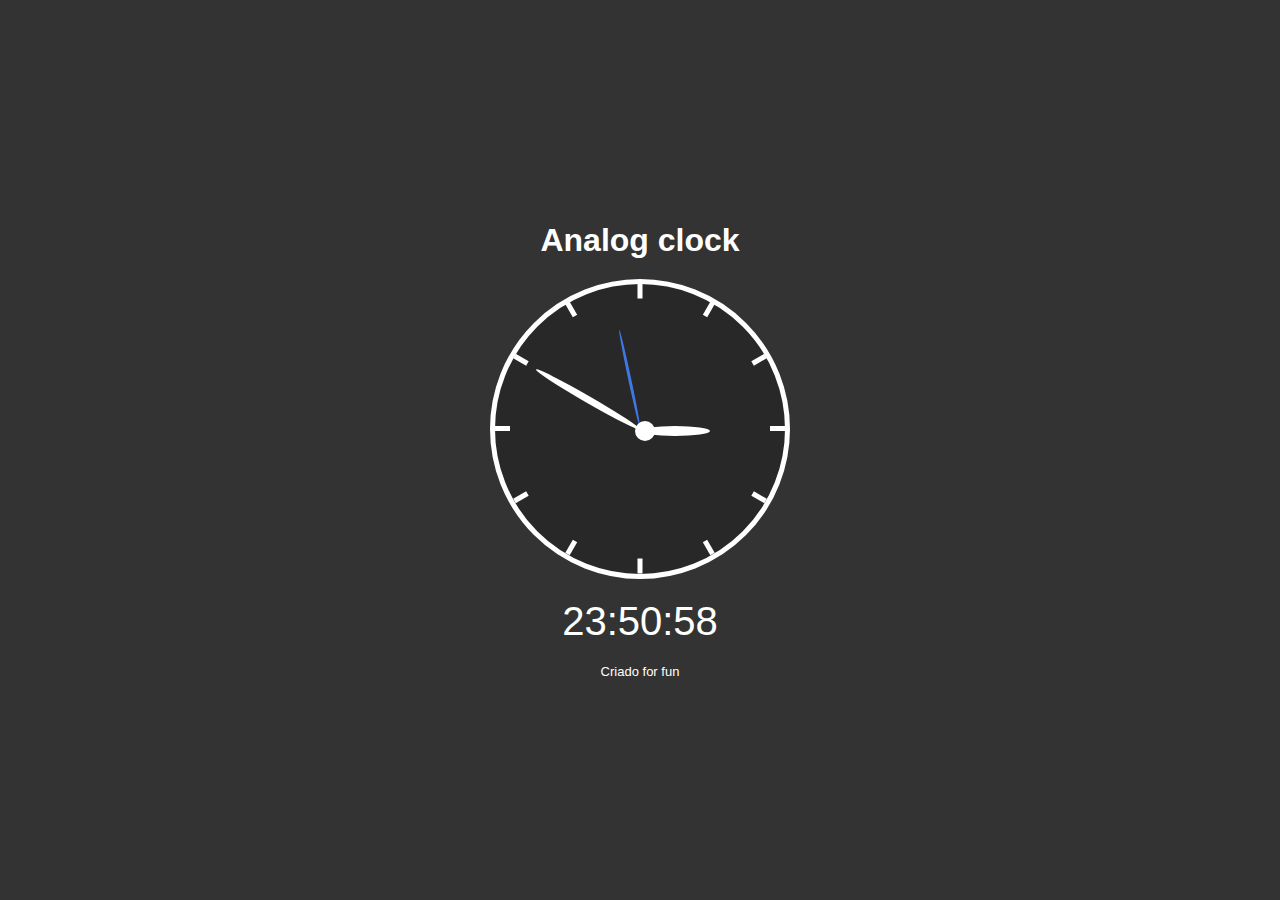
<file: tiny-projects/analog-clock/index.html>
<!DOCTYPE html>
<html lang="pt">
<head>
    <meta charset="UTF-8">
    <meta http-equiv="X-UA-Compatible" content="IE=edge">
    <meta name="viewport" content="width=device-width, initial-scale=1.0">
    <title>Analog clock</title>
    <link rel="stylesheet" href="style.css" />
</head>
<body>
    <h1>Analog clock</h1>

    <div class="relogio">
        <div class="riscos">
            <div class="risco" style="transform: rotate(0deg)"><div class="ponto"></div></div>
            <div class="risco" style="transform: rotate(30deg)"><div class="ponto"></div></div>
            <div class="risco" style="transform: rotate(60deg)"><div class="ponto"></div></div>
            <div class="risco" style="transform: rotate(90deg)"><div class="ponto"></div></div>
            <div class="risco" style="transform: rotate(120deg)"><div class="ponto"></div></div>
            <div class="risco" style="transform: rotate(150deg)"><div class="ponto"></div></div>
            <div class="risco" style="transform: rotate(180deg)"><div class="ponto"></div></div>
            <div class="risco" style="transform: rotate(210deg)"><div class="ponto"></div></div>
            <div class="risco" style="transform: rotate(240deg)"><div class="ponto"></div></div>
            <div class="risco" style="transform: rotate(270deg)"><div class="ponto"></div></div>
            <div class="risco" style="transform: rotate(300deg)"><div class="ponto"></div></div>
            <div class="risco" style="transform: rotate(330deg)"><div class="ponto"></div></div>
        </div>
        <div class="ponteiros">
            <div class="p p_s"></div>
            <div class="p p_m"></div>
            <div class="p p_h"></div>
            <div class="encaixe"></div>
        </div>
    </div>
    <div class="digital">--:--:--</div>

    <footer>Criado for fun</footer>

    <script src="script.js"></script>
</body>
</html>
</file>
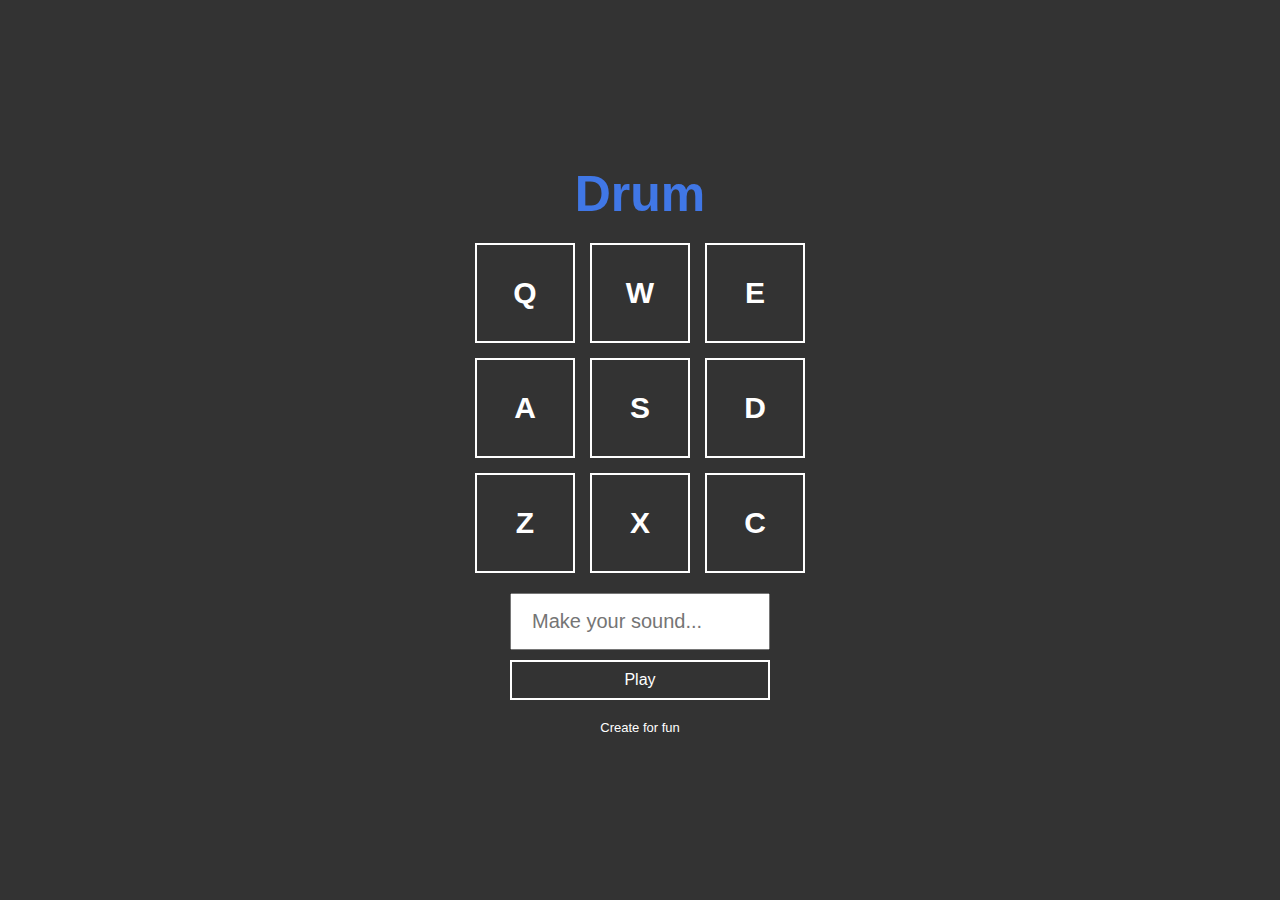
<file: tiny-projects/drum-sounds/index.html>
<!DOCTYPE html>
<html lang="pt-br">
<head>
    <meta charset="UTF-8">
    <meta http-equiv="X-UA-Compatible" content="IE=edge">
    <meta name="viewport" content="width=device-width, initial-scale=1.0">
    <title>Drum sounds</title>
    <link rel="stylesheet" href="style.css"/>
</head>
<body>
    <H1>Drum</H1>

    <div class="keys">
        <div data-key="keyq" class="key">Q</div>
        <div data-key="keyw" class="key">W</div>
        <div data-key="keye" class="key">E</div>

        <div data-key="keya" class="key">A</div>
        <div data-key="keys" class="key">S</div>
        <div data-key="keyd" class="key">D</div>

        <div data-key="keyz" class="key">Z</div>
        <div data-key="keyx" class="key">X</div>
        <div data-key="keyc" class="key">C</div>
    </div>
    <div class="composer">
        <input type="text" id="input" placeholder="Make your sound..."/>
        <button>Play</button>
    </div>

    <footer>Create for fun</footer>

    <audio id = "s_keyq" src="sounds/keyq.wav"></audio>
    <audio id = "s_keyw" src="sounds/keyw.wav"></audio>
    <audio id = "s_keye" src="sounds/keye.wav"></audio>
    
    <audio id = "s_keya" src="sounds/keya.wav"></audio>
    <audio id = "s_keys" src="sounds/keys.wav"></audio>
    <audio id = "s_keyd" src="sounds/keyd.wav"></audio>
    
    <audio id = "s_keyz" src="sounds/keyz.wav"></audio>
    <audio id = "s_keyx" src="sounds/keyx.wav"></audio>
    <audio id = "s_keyc" src="sounds/keyc.wav"></audio>

    <script src="script.js"></script>
</body>
</html>
</file>
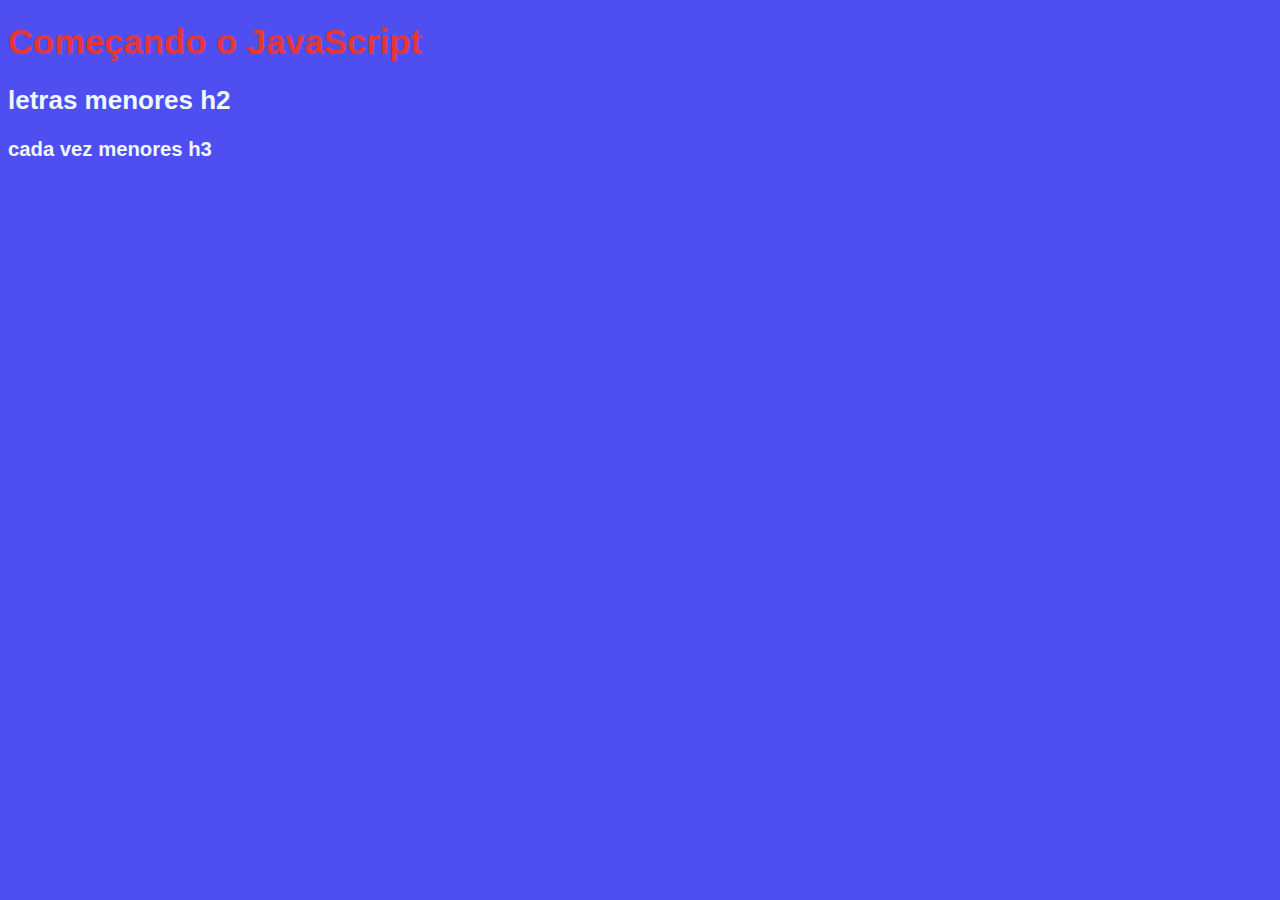
<file: javascript/001-index.html>
<!DOCTYPE html>
<html lang="pt-br">
<head>
    <meta charset="UTF-8">
    <meta http-equiv="X-UA-Compatible" content="IE=edge">
    <meta name="viewport" content="width=device-width, initial-scale=1.0">
    <title>Aulas JavaScript</title>
    
    <style>
        body {
            background-color: rgb(78, 78, 241);
            color: aliceblue;
            font: normal 13pt Arial;

        }
        h1 {
            color: rgb(230, 55, 55);
            
        }
    </style>
</head>
<body>
    <h1>
        Começando o JavaScript
    </h1>

    <h2>
        letras menores h2
    </h2>

    <h3>
        cada vez menores h3
    </h3>

    <script>         
        // window.alert('Janela de alerta inicial! Olá, minha primeira mensagem!')
        window.confirm('está aprendendo ?')
        window.prompt('Qual seu nome? ')
    </script>
</body>
</html>
</file>
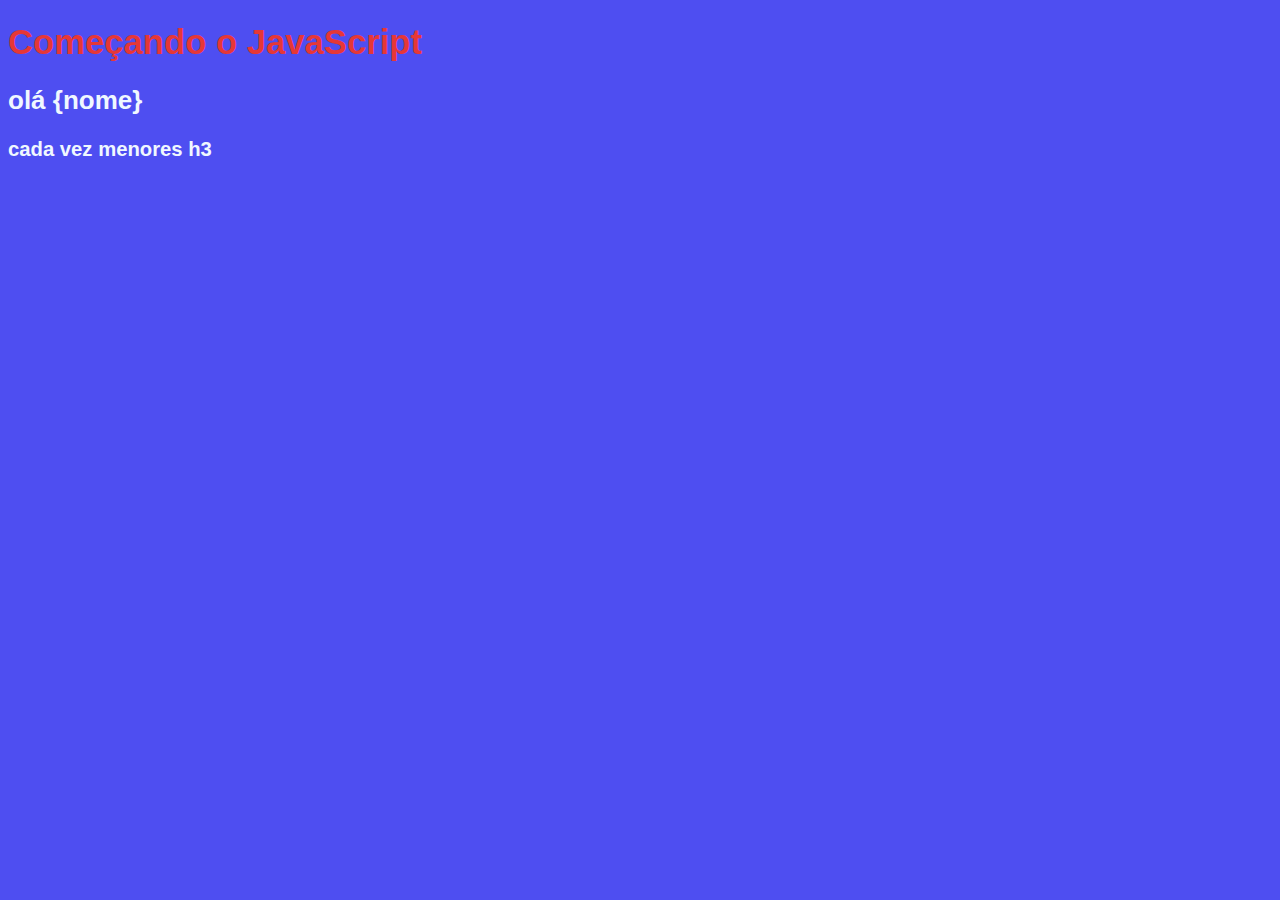
<file: javascript/002-index.html>
<!DOCTYPE html>
<html lang="pt-br">
<head>
    <meta charset="UTF-8">
    <meta http-equiv="X-UA-Compatible" content="IE=edge">
    <meta name="viewport" content="width=device-width, initial-scale=1.0">
    <title>Aulas JavaScript</title>
    
    <style>
        body {
            background-color: rgb(78, 78, 241);
            color: aliceblue;
            font: normal 13pt Arial;

        }
        h1 {
            color: rgb(230, 55, 55);
            
        }
    </style>
</head>
<body>
    <h1>
        Começando o JavaScript
    </h1>

    <h2>
        olá {nome}
    </h2>

    <h3>
        cada vez menores h3
    </h3>

    <script>         
        var nome = window.prompt('Qual seu nome? ')
        window.alert('Olá ' + nome + ' !')
        
    </script>
</body>
</html>
</file>
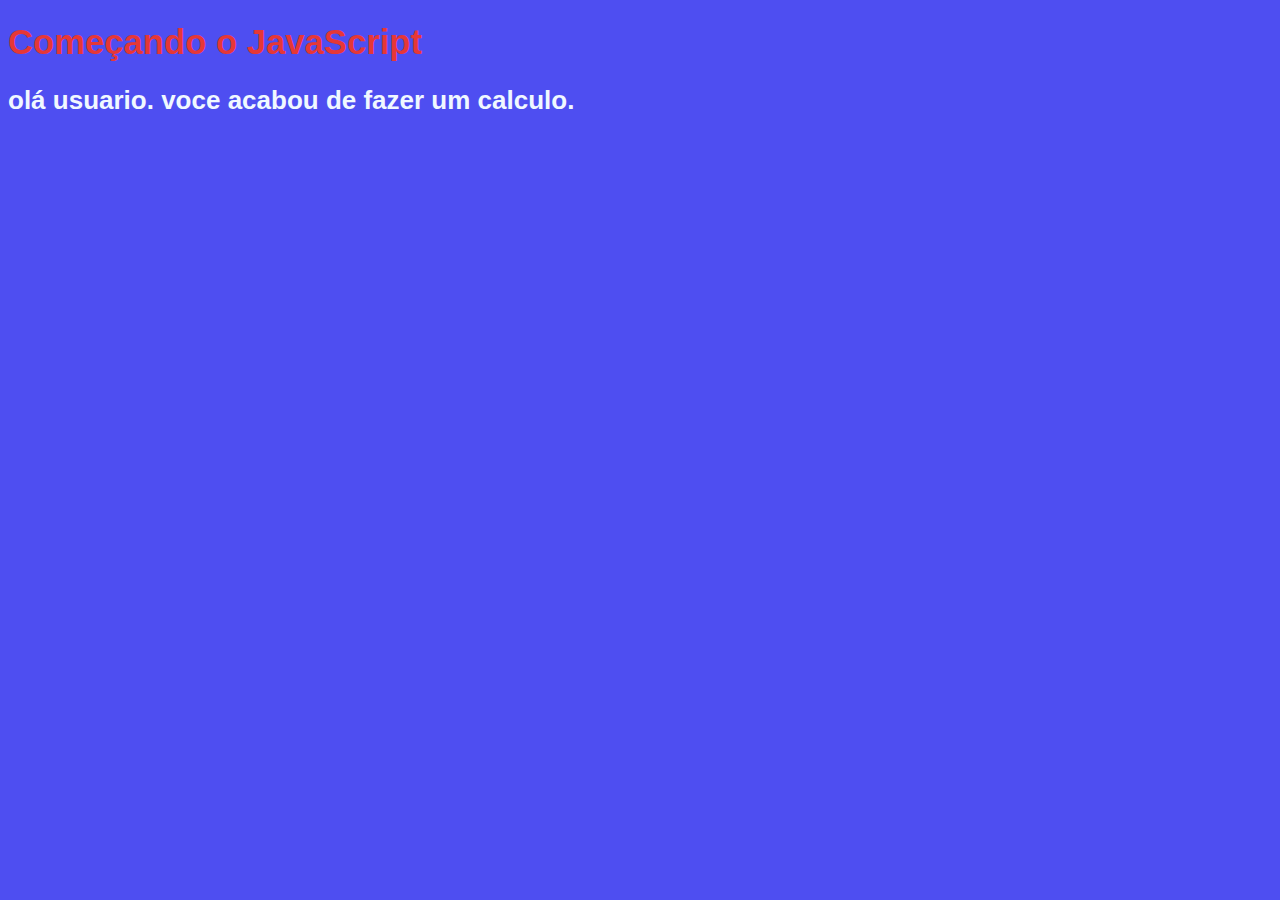
<file: javascript/003-index.html>
<!DOCTYPE html>
<html lang="pt-br">
    
<head>
    <meta charset="UTF-8">
    <meta http-equiv="X-UA-Compatible" content="IE=edge">
    <meta name="viewport" content="width=device-width, initial-scale=1.0">
    <title>Aulas JavaScript</title>
    
    <style>
        body {
            background-color: rgb(78, 78, 241);
            color: aliceblue;
            font: normal 13pt Arial;

        }
        h1 {
            color: rgb(230, 55, 55);
            
        }
    </style>
</head>

<body>
    <h1>
        Começando o JavaScript
    </h1>

    <h2>
        olá usuario.
        voce acabou de fazer um calculo.
    </h2>

    <script>         
        // trabalhando com variaveis
        var n1 = Number(window.prompt('Digite um numero: '))
        var n2 = Number(window.prompt('Digite outro numero: '))
        
        soma = n1 + n2

        window.alert(`A soma entre ${n1} e ${n2} é: ${soma}`)
        
    </script>
</body>
</html>
</file>
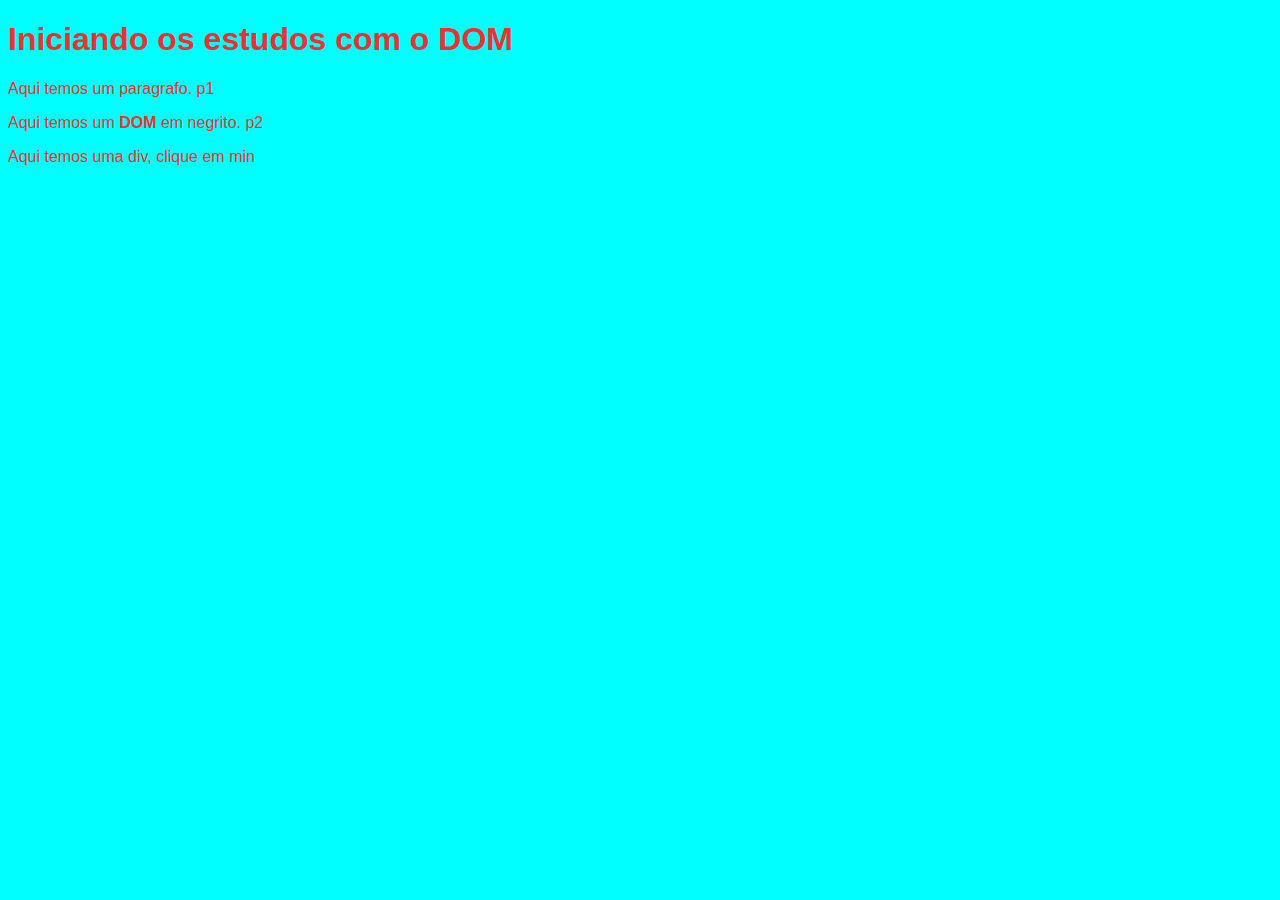
<file: javascript/005-index copy 2.html>
<!DOCTYPE html>
<html lang="pt-br">
<head>
    <meta charset="UTF-8">
    <meta http-equiv="X-UA-Compatible" content="IE=edge">
    <meta name="viewport" content="width=device-width, initial-scale=1.0">
    <title>Aulas JavaScript</title>
    <style>
        body {
            background-color: aqua;
            color: rgb(243, 48, 48);
            font: normal 12pt Arial;
        }

    </style>

</head>
<body>
    <h1>
        Iniciando os estudos com o DOM
    </h1>

    <p>
        Aqui temos um paragrafo. p1
    </p>

    <p>
        Aqui temos um <strong>DOM</strong> em negrito. p2
    </p>
    
    <div id="msg">
        Aqui temos uma div, clique em min
    </div>

    <script>

        // window.document.write(window.document.charset + '</br>')
        // window.document.write(window.navigator.appName + '</br>')
        // window.document.write(window.document.URL + '</br>')

        var p1 = window.document.getElementsByTagName('p')[1]   // salvando conteudo do 2 paragrafo
        // var p2 = window.document.getElementsByTagName('p')[0]   // salvando conteudo do primeiro paragrafo
        var corpo = window.document.body
        // var d = window.document.getElementById('msg')]
        var d = window.document.querySelector('div#msg')                  // usando o querySelector

        // window.document.write('Está escrito assim: ' + p1.innerText + '</br>')
        // p2.style.color = 'green'         // alteração da variavel salva
        // corpo.style.background = 'black'  // alteração do estilo do documento 

        // document.write(p1.innerHTML)    // Codigo HTML como as formatações
        // window.alert(p1.innerHTML)      // Alert com a variavel que foi salva

        window.alert(d.innerText)
    </script>
</body>
</html>
</file>
<file: tiny-projects/analog-clock/style.css>
* {
    margin: 0;
    padding: 0;
    box-sizing: border-box;
}

body {
    display: flex;
    min-height: 100vh;
    justify-content: center;
    align-items: center;
    flex-direction: column;
    background-color: #333;
    font-family: Arial, Helvetica, sans-serif;
}

h1 {
    color: #FFF;
    margin-bottom: 20px;
}

.relogio {
    width: 300px;
    height: 300px;
    border: 5px solid #FFF;
    border-radius: 50%;
    background-color: rgba(0, 0, 0, 0.2);
}

.riscos {
    width: 100%;
    height: 100%;
    padding-left: 50%;
    padding-top: 50%;
    margin-top: -3px;
}
.risco {
    width: 145px;
    height: 5px;
    position: absolute;
    transform-origin: left;
    display: flex;
    justify-content: flex-end;
}
.risco .ponto {
    width: 15px;
    height: 100%;
    background-color: #FFF;
}

.ponteiros {
    width: 100%;
    height: 100%;
    padding-left: 50%;
    padding-top: 50%;
    margin-top: -100%;
}
.p {
    transform-origin: left;
    transform: rotate(0deg);
    border-radius: 50%;
    position: absolute;
}

.p_s {
    width: 100px;
    height: 3px;
    background-color: rgb(64, 119, 230);
}
.p_m {
    width: 120px;
    height: 7px;
    background-color: #FFF;
}
.p_h {
    width: 70px;
    height: 10px;
    background-color: #FFF;
}
.encaixe {
    width: 20px;
    height: 20px;
    background-color: #FFF;
    border-radius: 50%;
    position: absolute;
    margin-top: -5px;
    margin-left: -5px;
}
.digital {
    color: #FFF;
    font-size: 40px;
    margin-top: 20px;
}

footer {
    margin-top: 20px;
    color: #FFF;
    font-size: 13px;
}
</file>
<file: tiny-projects/drum-sounds/style.css>
* {
    margin: 0;
    padding: 0;
    box-sizing: border-box;
}
body {
    display: flex;
    min-height: 100vh;
    justify-content: center;
    align-items: center;
    flex-direction: column;
    background-color: #333;
    font-family: Arial, Helvetica, sans-serif;
}

h1 {
    color: rgb(64, 119, 230);
    margin-bottom: 20px;
    font-size: 50px;
}
.keys {
    display: grid;
    grid-template-columns: repeat(3, 1fr);
    gap: 15px;
}
.key {
    width: 100px;
    height: 100px;
    border: 2px solid #FFF;
    color: #FFF;
    display: flex;
    justify-content: center;
    align-items: center;
    font-size: 30px;
    font-weight: bold;
}
.key.active {
    border: 2px solid #FF0;
    color: #FF0;
}

.composer {
    width: 260px;
    margin-top: 20px;
}
.composer #input {
    width: 100%;
    outline: none;
    font-size: 20px;
    padding: 15px 20px;
}
.composer button {
    width: 100%;
    height: 40px;
    background: none;
    border: 2px solid #FFF;
    color: #FFF;
    font-size: 16px;
    margin-top: 10px;
    cursor: pointer;
}
.composer button:hover {
    background-color: rgba(0, 0, 0, 0.2);
}

footer {
    margin-top: 20px;
    color: #FFF;
    font-size: 13px;
}
</file>
